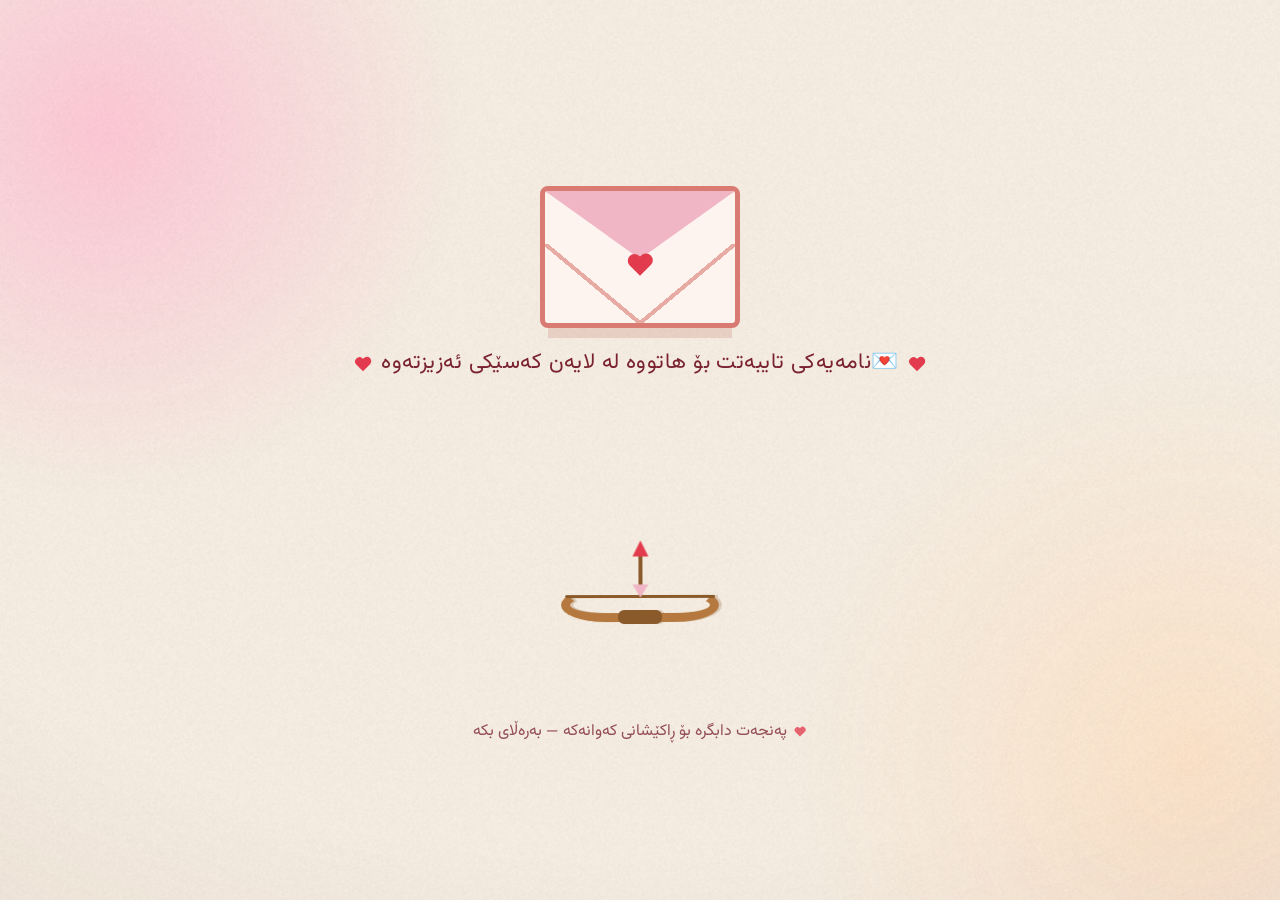
<file: index.html>
<!doctype html>
<html lang="ku">
<head>
  <meta charset="UTF-8" />
  <meta name="viewport" content="width=device-width, initial-scale=1.0" />
  <title> 🫶🏻🌸نامەی عەشق بۆ هاتووە لە لایەن کەسێکی ئەزیزتەوە </title>
  <meta name="description" content="A cute interactive pixel-art love letter celebrating one month of marriage. Open the envelope and answer the question." />
  <link rel="icon" type="image/png" href="./favicon.png" />
  <link rel="preconnect" href="https://fonts.googleapis.com" />
  <link rel="preconnect" href="https://fonts.gstatic.com" crossorigin />
<link href="https://fonts.googleapis.com/css2?family=Vazirmatn:wght@400;700&family=Noto+Naskh+Arabic:wght@400;700&display=swap" rel="stylesheet">
  <script>document.documentElement.classList.add('js')</script>
  <link rel="stylesheet" href="./love.css" />
</head>
<body>
  <div class="fx" aria-hidden="true">
    <div class="fx__aurora"></div>
    <div class="fx__vignette"></div>
    <div class="fx__grain"></div>
  </div>

  <div class="rain" id="rain" aria-hidden="true"></div>

  <main class="scene">
    <div class="confetti" id="confetti" aria-hidden="true"></div>

    <div class="stage stage--aim" id="aimStage" tabindex="0" role="application"
         aria-label="نیشانە بگرە و تیری عەشقەکە بگرە بۆ کردنەوەی نامەکە.">

      <div class="target" id="target">
        <div class="envelope" aria-hidden="true">
          <span class="envelope__flap"></span>
          <span class="heart envelope__seal"></span>
        </div>
        <p class="target__label">
          <span class="heart heart--inline"></span>
💌نامەیەکی تایبەتت بۆ هاتووە لە لایەن کەسێکی ئەزیزتەوە
          <span class="heart heart--inline"></span>
        </p>
      </div>

      <div class="arrow" id="arrow" aria-hidden="true"></div>

      <div class="archer" id="archer" aria-hidden="true">
        <div class="bow" id="bow"></div>
        <span class="nock" id="nock"></span>
      </div>

      <p class="hint" id="hint">
        <span id="hintText">پەنجەت دابگرە بۆ ڕاکێشانی کەوانەکە — بەرەڵای بکە</span>
        <span class="heart heart--inline"></span>
      </p>
    </div>

    <section class="window" id="window" aria-hidden="true">
      <header class="titlebar">
        <span class="titlebar__name">عەشق</span>
        <span class="titlebar__btns">
          <button class="winbtn" type="button" aria-label="Minimize" tabindex="-1">&#95;</button>
          <button class="winbtn" type="button" aria-label="Maximize" tabindex="-1">&#9633;</button>
          <button class="winbtn winbtn--x" type="button" id="closeBtn" aria-label="Close letter">&#10005;</button>
        </span>
      </header>

      <div class="heartrow" aria-hidden="true">
        <span class="heart"></span><span class="hdot"></span>
        <span class="heart"></span><span class="hdot"></span>
        <span class="heart"></span>
      </div>

      <div class="content" id="content">
        <h1 class="title" id="title">ئایا بەجدی تۆ منت خۆشەوێیت 🙇🏻‍♂️?</h1>
        <canvas class="cat" id="cat" width="16" height="16" aria-label="پشیلەیەکی بچووک دڵێکی گرتووە" role="img"></canvas>
        <div class="buttons" id="buttons">
          <button class="btn btn--yes" type="button" id="yesBtn">بەڵێ بێگومان</button>
          <button class="btn btn--no"  type="button" id="noBtn">نەخێر</button>
        </div>
        <p class="final" id="final" hidden>
          <mark>هەتا تەمەنم ماوە ئاشقتم </mark> ئازیزی دڵم ئەی مانگە جوانەکەی ناو ژیانم زۆر زۆرم خۆشەوێیت 😇
          <span class="heart heart--inline"></span>
        </p>
      </div>
    </section>
  </main>

  <script type="module" src="./love.js"></script>
</body>
</html>
</file>
<file: love.css>
@import url('https://fonts.googleapis.com/css2?family=Vazirmatn:wght@400;700&family=Noto+Naskh+Arabic:wght@400;700&display=swap');
:root{
  --cream:       #f7efe3;
  --coral:       #d97b73;
  --coral-dk:   #b9554d;
  --pink:       #f0b6c6;
  --pink-lt:    #f7d8e0;
  --gingham:    #f3c6d2;
  --gingham-2:  rgba(206,118,142,.28);
  --maroon:     #7a2230;
  --red:        #e23b4e;
  --red-dk:     #b22a3b;
  --paper:      #fdf4ef;
  --sel:        #2f54d6;

  --heart-mask: url("data:image/svg+xml,%3Csvg xmlns='http://www.w3.org/2000/svg' viewBox='0 0 24 24'%3E%3Cpath d='M12 21.6 4.1 13.7a5.1 5.1 0 0 1 7.2-7.2l.7.7.7-.7a5.1 5.1 0 1 1 7.2 7.2z'/%3E%3C/svg%3E");

  --font-pix: "Press Start 2P", monospace;
  --font-body: "Vazirmatn", "Noto Naskh Arabic", "Rabar", "Speda", Tahoma, sans-serif;
  --ease:      cubic-bezier(.34,1.56,.64,1);
}

*{ box-sizing:border-box; margin:0; padding:0; }

html,body{ height:100%; }

body{
  min-height:100svh;
  display:grid;
  place-items:center;
  padding:24px;
  font-family:var(--font-body);
  color:var(--maroon);
  background:var(--cream);
  -webkit-font-smoothing:antialiased;
  overflow:hidden;
}

.heart{
  display:inline-block;
  width:14px; height:14px;
  background:var(--red);
  -webkit-mask:var(--heart-mask) center/contain no-repeat;
          mask:var(--heart-mask) center/contain no-repeat;
}
.heart--inline{ width:.9em; height:.9em; vertical-align:-.05em; }

.fx{ position:fixed; inset:0; z-index:0; pointer-events:none; overflow:hidden; }

.fx__aurora{ position:absolute; inset:-10%; }
.fx__aurora::before,
.fx__aurora::after{
  content:""; position:absolute; border-radius:50%;
  will-change:transform;
}
.fx__aurora::before{
  width:65vmax; height:65vmax; left:-12%; top:-18%;
  background:radial-gradient(circle at 50% 50%, rgba(255,193,212,.85), rgba(255,193,212,0) 62%);
  animation:auroraA 19s ease-in-out infinite alternate;
}
.fx__aurora::after{
  width:70vmax; height:70vmax; right:-15%; bottom:-20%;
  background:radial-gradient(circle at 50% 50%, rgba(255,225,196,.8), rgba(255,225,196,0) 62%);
  animation:auroraB 24s ease-in-out infinite alternate;
}
@keyframes auroraA{
  0%  { transform:translate(0,0) scale(1); }
  100%{ transform:translate(8vw,6vh) scale(1.18); }
}
@keyframes auroraB{
  0%  { transform:translate(0,0) scale(1.1); }
  100%{ transform:translate(-7vw,-5vh) scale(.92); }
}

.fx__vignette{
  position:absolute; inset:0;
  background:radial-gradient(125% 110% at 50% 38%, transparent 52%, rgba(120,40,50,.12) 100%);
}
.fx__grain{
  position:absolute; inset:0;
  background:url("./textures/grain.png") repeat;
  background-size:180px 180px;
  opacity:.4;
  mix-blend-mode:multiply;
  animation:grainShift 5s steps(4) infinite;
}
@keyframes grainShift{
  0%{ transform:translate(0,0); }   25%{ transform:translate(-2%,1%); }
  50%{ transform:translate(1%,-2%); } 75%{ transform:translate(-1%,-1%); }
  100%{ transform:translate(0,0); }
}

.scene{
  position:relative;
  width:100%;
  max-width:520px;
  display:grid;
  place-items:center;
  z-index:2;
}

.confetti{
  position:fixed; inset:0;
  pointer-events:none;
  z-index:1;
}
.confetti__layer{ position:absolute; inset:0; will-change:transform; }
.confetti .heart{
  position:absolute;
  opacity:.0;
  animation:drift linear infinite;
}
@keyframes drift{
  0%   { opacity:0; transform:translateY(10px) rotate(0deg) scale(.9); }
  10%  { opacity:.9; }
  90%  { opacity:.9; }
  100% { opacity:0; transform:translateY(-26px) rotate(12deg) scale(1.05); }
}

.stage,
.window{ grid-area:1 / 1; position:relative; z-index:1; }

:root{
  --wood:    #b5793f;
  --wood-dk: #8a5a2b;
}

.stage--aim{
  position:relative;
  width:100%;
  height:min(80svh, 600px);
  touch-action:none;
  cursor:url("data:image/svg+xml,%3Csvg xmlns='http://www.w3.org/2000/svg' width='24' height='24' viewBox='0 0 24 24'%3E%3Cg fill='none' stroke-linecap='round'%3E%3Cg stroke='%23fff' stroke-width='4'%3E%3Cpath d='M12 2v6M12 16v6M2 12h6M16 12h6'/%3E%3C/g%3E%3Cg stroke='%23000' stroke-width='2'%3E%3Cpath d='M12 2v6M12 16v6M2 12h6M16 12h6'/%3E%3C/g%3E%3C/g%3E%3Ccircle cx='12' cy='12' r='2.4' fill='%23fff'/%3E%3Ccircle cx='12' cy='12' r='1.4' fill='%23000'/%3E%3C/svg%3E") 12 12, crosshair;
  transition:opacity .4s ease, transform .45s var(--ease);
}
.stage--aim:focus-visible{
  outline:3px dashed var(--coral-dk);
  outline-offset:6px;
  border-radius:16px;
}
.stage--aim.is-gone{
  opacity:0;
  transform:scale(.6) translateY(-14px);
  pointer-events:none;
}

.target{
  position:absolute;
  left:50%; top:6%;
  transform:translateX(-50%);
  display:grid; justify-items:center; gap:18px;
  pointer-events:none;
  z-index:2;
}
.target__label{
  font-size:clamp(0.85rem, 3.5vw, 1.35rem);
  letter-spacing:.02em;
  color:var(--maroon);
  display:flex; align-items:center; justify-content:center; gap:.4em;
  direction:rtl;
  text-align:center;
  white-space:nowrap;
  font-family:"Vazirmatn", "Noto Naskh Arabic", Tahoma, sans-serif;
  max-width:100vw;
  overflow:hidden;
}

.envelope{
  position:relative;
  width:200px; height:142px;
  border:5px solid var(--coral);
  border-radius:8px;
  background:var(--paper);
  animation:bob 3s ease-in-out infinite;
  box-shadow:0 18px 0 -8px rgba(185,85,77,.18);
}
.target.is-pulse .envelope{ outline:3px dashed var(--red); outline-offset:8px; }
.target.is-hit .envelope{ animation:hitwobble .45s ease; }

.envelope__flap{
  position:absolute; left:50%; top:0;
  transform:translateX(-50%);
  width:0; height:0;
  border-left:95px solid transparent;
  border-right:95px solid transparent;
  border-top:68px solid var(--pink);
}
.envelope::after{
  content:"";
  position:absolute; inset:0;
  background:
    linear-gradient(to top right, transparent calc(50% - 2px), var(--coral) calc(50% - 2px) calc(50% + 2px), transparent calc(50% + 2px)) bottom left / 50% 60% no-repeat,
    linear-gradient(to top left,  transparent calc(50% - 2px), var(--coral) calc(50% - 2px) calc(50% + 2px), transparent calc(50% + 2px)) bottom right / 50% 60% no-repeat;
  opacity:.6;
}
.envelope__seal{
  position:absolute; left:50%; top:56px;
  transform:translateX(-50%);
  width:32px; height:32px;
  z-index:2;
  filter:drop-shadow(0 2px 0 var(--red-dk));
}

@keyframes bob{
  0%,100%{ transform:translateY(0)    rotate(-1deg); }
  50%    { transform:translateY(-9px) rotate(1deg); }
}
@keyframes hitwobble{
  0%,100%{ transform:translate(0,0) rotate(0); }
  25%    { transform:translate(4px,-3px) rotate(5deg); }
  55%    { transform:translate(-4px,2px) rotate(-4deg); }
  80%    { transform:translate(2px,-1px) rotate(2deg); }
}

.archer{
  position:absolute;
  left:50%; bottom:12%;
  width:180px; height:180px;
  transform:translateX(-50%);
  pointer-events:none;
  z-index:3;
}
.bow{
  position:absolute;
  left:56px; top:11px;
  width:34px; height:158px;
  border:9px solid var(--wood);
  border-radius:90% / 50%;
  border-right-color:transparent;
  transform-origin:100% 50%;
  transform:rotate(-90deg);
  filter:drop-shadow(0 3px 0 rgba(122,74,34,.22));
}
.bow::before{
  content:"";
  position:absolute; left:-11px; top:50%;
  width:14px; height:44px;
  transform:translateY(-50%);
  background:var(--wood-dk);
  border-radius:6px;
}
.bow::after{
  content:"";
  position:absolute; right:-2px; top:-5px; bottom:-5px;
  width:3px; background:var(--wood-dk); border-radius:2px;
}
.nock{
  position:absolute;
  left:90px; top:90px;
  width:1px; height:1px;
}

.arrow{
  position:absolute; left:0; top:0;
  width:58px; height:16px;
  transform-origin:0 50%;
  background:linear-gradient(var(--wood-dk), var(--wood-dk)) left 50% / 42px 4px no-repeat;
  z-index:6;
  pointer-events:none;
  opacity:0;
  will-change:transform;
}
.arrow.is-on{ opacity:1; }
.arrow::after{
  content:"";
  position:absolute; left:40px; top:50%;
  transform:translateY(-50%);
  width:0; height:0;
  border-left:16px solid var(--red);
  border-top:8px solid transparent;
  border-bottom:8px solid transparent;
}
.arrow::before{
  content:"";
  position:absolute; left:-1px; top:50%;
  transform:translateY(-50%);
  width:0; height:0;
  border-right:13px solid var(--pink);
  border-top:8px solid transparent;
  border-bottom:8px solid transparent;
}

.trail{
  position:absolute;
  width:11px; height:11px;
  z-index:5;
  pointer-events:none;
  animation:trailFade .5s ease-out forwards;
}
@keyframes trailFade{
  0%   { opacity:.7; transform:scale(1); }
  100% { opacity:0;  transform:scale(.3); }
}

.hint{
  position:absolute; left:0; right:0; bottom:1%;
  text-align:center;
  font-size:1rem;
  color:var(--maroon);
  opacity:.78;
  pointer-events:none;
  display:flex; align-items:center; justify-content:center; gap:.4em;
  animation:hintpulse 2.4s ease-in-out infinite;
}
@keyframes hintpulse{ 0%,100%{ opacity:.55; } 50%{ opacity:.85; } }

.window{
  width:min(86vw, 360px);
  border:5px solid var(--coral);
  border-radius:12px;
  background:var(--pink-lt);
  box-shadow:0 22px 44px -20px rgba(122,34,48,.5);
  overflow:hidden;
  opacity:0;
  transform:scale(.78);
  visibility:hidden;
  transition:opacity .4s ease, transform .5s var(--ease), visibility 0s linear .5s;
}
.window.is-open{
  opacity:1;
  transform:scale(1);
  visibility:visible;
  transition:opacity .4s ease, transform .55s var(--ease);
}

.window .titlebar,
.window .heartrow,
.window .content{
  opacity:0; transform:translateY(12px);
  transition:opacity .45s ease, transform .55s var(--ease);
}
.window.is-open .titlebar{ opacity:1; transform:none; transition-delay:.16s; }
.window.is-open .heartrow{ opacity:1; transform:none; transition-delay:.26s; }
.window.is-open .content { opacity:1; transform:none; transition-delay:.36s; }

.window .heartrow > *{ opacity:0; transform:scale(.3); transition:opacity .3s ease, transform .4s var(--ease); }
.window.is-open .heartrow > *{ opacity:1; transform:none; }
.window.is-open .heartrow > *:nth-child(1){ transition-delay:.42s; }
.window.is-open .heartrow > *:nth-child(2){ transition-delay:.48s; }
.window.is-open .heartrow > *:nth-child(3){ transition-delay:.54s; }
.window.is-open .heartrow > *:nth-child(4){ transition-delay:.60s; }
.window.is-open .heartrow > *:nth-child(5){ transition-delay:.66s; }

.window.is-celebrate{ animation:winGlow 1.7s ease-in-out infinite; }
@keyframes winGlow{
  0%,100%{ box-shadow:0 22px 44px -20px rgba(122,34,48,.5), 0 0 0 0 rgba(226,59,78,0); }
  50%    { box-shadow:0 22px 52px -18px rgba(122,34,48,.55), 0 0 42px 6px rgba(226,59,78,.4); }
}

.titlebar{
  display:flex; align-items:center; justify-content:space-between;
  padding:9px 10px;
  background:var(--pink);
  border-bottom:4px solid var(--coral);
}
.titlebar__name{
  font-family:var(--font-pix);
  font-size:.72rem;
  letter-spacing:.12em;
  color:var(--maroon);
}
.titlebar__btns{ display:flex; gap:5px; }
.winbtn{
  width:20px; height:20px;
  display:grid; place-items:center;
  font-family:var(--font-pix);
  font-size:.5rem; line-height:1;
  color:var(--maroon);
  background:var(--paper);
  border:2px solid var(--coral);
  border-radius:3px;
  cursor:pointer;
  transition:transform .12s ease, background .12s ease;
}
.winbtn:hover{ transform:translateY(-1px); }
.winbtn--x:hover{ background:var(--red); color:#fff; }
.winbtn:focus-visible{ outline:2px solid var(--coral-dk); outline-offset:2px; }

.heartrow{
  display:flex; align-items:center; justify-content:center; gap:10px;
  padding:8px 0;
  background:var(--pink-lt);
  border-bottom:4px solid var(--coral);
}
.heartrow .heart{ width:18px; height:18px; }
.hdot{ width:5px; height:5px; background:var(--coral); border-radius:1px; }

.content{
  position:relative;
  padding:22px 18px 24px;
  min-height:300px;
  display:grid;
  justify-items:center;
  align-content:start;
  gap:18px;
  background-color:var(--gingham);
  background-image:
    repeating-linear-gradient(0deg,  transparent 0 9px, var(--gingham-2) 9px 18px),
    repeating-linear-gradient(90deg, transparent 0 9px, var(--gingham-2) 9px 18px);
}

.title{
  font-weight:600;
  font-size:1.5rem;
  line-height:1.15;
  text-align:center;
  color:var(--maroon);
  text-shadow:0 2px 0 rgba(255,255,255,.5);
}

.cat{
  width:150px; height:auto;
  image-rendering:pixelated;
  image-rendering:crisp-edges;
  animation:catbob 2.4s ease-in-out infinite;
  filter:drop-shadow(0 6px 0 rgba(178,42,59,.16));
}
@keyframes catbob{
  0%,100%{ transform:translateY(0)    scaleY(1); }
  50%    { transform:translateY(-5px) scaleY(1.02); }
}

.content.is-won .cat{
  transform-origin:50% 88%;
  animation:catdance .8s ease-in-out infinite;
}
@keyframes catdance{
  0%   { transform:rotate(-9deg) translateY(0)     scaleY(1); }
  25%  { transform:rotate(-9deg) translateY(-11px) scaleY(1.04); }
  50%  { transform:rotate(9deg)  translateY(0)     scaleY(1); }
  75%  { transform:rotate(9deg)  translateY(-11px) scaleY(1.04); }
  100% { transform:rotate(-9deg) translateY(0)     scaleY(1); }
}

.cat-heart{
  position:absolute;
  width:26px; height:26px;
  z-index:3;
  opacity:0;
  pointer-events:none;
}
.content.is-won .cat-heart{
  opacity:1;
  animation:floatHeart 1.8s ease-in-out infinite;
}
@keyframes floatHeart{
  0%,100%{ transform:translateY(0)   scale(1); }
  50%    { transform:translateY(-10px) scale(1.12); }
}

.buttons{
  display:flex; gap:16px;
  align-items:center; justify-content:center;
  min-height:46px;
}
.buttons[hidden]{ display:none; }
.btn{
  font-family:var(--font-pix);
  font-size:.74rem;
  letter-spacing:.06em;
  padding:11px 16px;
  color:var(--red-dk);
  background:var(--paper);
  border:3px solid var(--coral);
  border-radius:6px;
  cursor:pointer;
  box-shadow:0 4px 0 0 var(--coral);
  transition:transform .14s var(--ease), background .14s ease, color .14s ease, box-shadow .14s ease;
}
.btn:active{ transform:translateY(2px); box-shadow:0 2px 0 0 var(--coral); }
.btn:focus-visible{ outline:3px dashed var(--coral-dk); outline-offset:3px; }
.btn--yes{ transform-origin:center; position:relative; }
.btn--yes::before{
  content:""; position:absolute; inset:0; border-radius:6px;
  opacity:0; z-index:-1; transition:opacity .3s ease;
}
.btn--yes:hover{ background:var(--red); color:#fff; box-shadow:0 4px 0 0 var(--red-dk); }
.btn--yes:hover::before,
.btn--yes.is-tempting::before{ opacity:1; animation:yesGlow 1.2s ease-in-out infinite; }
@keyframes yesGlow{
  0%,100%{ box-shadow:0 0 16px 2px rgba(226,59,78,.4); }
  50%    { box-shadow:0 0 28px 7px rgba(226,59,78,.6); }
}
.btn--no{ position:relative; transition:left .18s var(--ease), top .18s var(--ease), transform .14s var(--ease); }

.rain{ position:fixed; inset:0; pointer-events:none; z-index:6; }
.rainheart{
  position:absolute; top:-6%;
  pointer-events:none;
  animation:rainfall linear forwards;
}
@keyframes rainfall{
  0%  { opacity:0; transform:translateY(0) translateX(0) rotate(0); }
  12% { opacity:1; }
  100%{ opacity:0; transform:translateY(112vh) translateX(var(--rx)) rotate(var(--rr)); }
}

.final{
  font-size:1.05rem;
  line-height:1.4;
  text-align:center;
  color:var(--maroon);
  max-width:30ch;
  opacity:0;
  transform:translateY(8px);
  transition:opacity .5s ease .15s, transform .5s var(--ease) .15s;
}
.final.is-show{ opacity:1; transform:none; }
.final strong{ font-weight:700; }
.final mark{
  background:var(--sel);
  color:#fff;
  padding:0 .15em;
  border-radius:2px;
}

.burst{
  position:absolute;
  width:18px; height:18px;
  z-index:5;
  pointer-events:none;
  animation:burst .9s ease-out forwards;
}
@keyframes burst{
  0%   { opacity:1; transform:translate(0,0) scale(.4); }
  100% { opacity:0; transform:translate(var(--bx), var(--by)) scale(1.1); }
}

.confetti-heart{
  position:absolute;
  top:0; left:0;
  pointer-events:none;
  opacity:0;
  will-change:transform, opacity;
}

@media (max-width:480px){
  body{ padding:14px; }
  .envelope{ width:164px; height:116px; }
  .envelope__flap{ border-left-width:77px; border-right-width:77px; border-top-width:56px; }
  .envelope__seal{ top:46px; }
  .target__label{ font-size:1.15rem; }
  .title{ font-size:1.3rem; }
  .cat{ width:128px; }
  .content{ padding:18px 14px 20px; min-height:260px; gap:14px; }
  .hint{ font-size:.92rem; }
}

@media (prefers-reduced-motion:reduce){
  .envelope,
  .cat,
  .hint,
  .fx__aurora::before,
  .fx__aurora::after,
  .fx__grain,
  .window.is-celebrate,
  .btn--yes::before,
  .content.is-won .cat,
  .content.is-won .cat-heart{ animation:none; }
  .confetti .heart{ animation:none; opacity:.55; }
  .window, .stage--aim, .final, .btn{ transition-duration:.001s; }
  .burst, .trail, .rainheart, .confetti-heart{ display:none; }
  .brand{ transition:none; }
  .brand:hover, .brand:focus-visible{ transform:none; }
}

.brand{
  position:fixed; right:18px; bottom:16px; z-index:50;
  display:block; width:48px; height:48px;
  border-radius:50%; overflow:hidden;
  opacity:.5;
  box-shadow:0 4px 14px rgba(0,0,0,.28), 0 0 16px rgba(70,205,255,.28);
  transition:opacity .35s ease, transform .35s ease;
  -webkit-tap-highlight-color:transparent;
}
.brand img{
  display:block; width:100%; height:100%;
  object-fit:cover; transform:scale(1.08);
}
.brand:hover, .brand:focus-visible{ opacity:1; transform:scale(1.07); outline:none; }
@media (max-width:480px){
  .brand{ width:40px; height:40px; right:12px; bottom:12px; }
}
</file>
